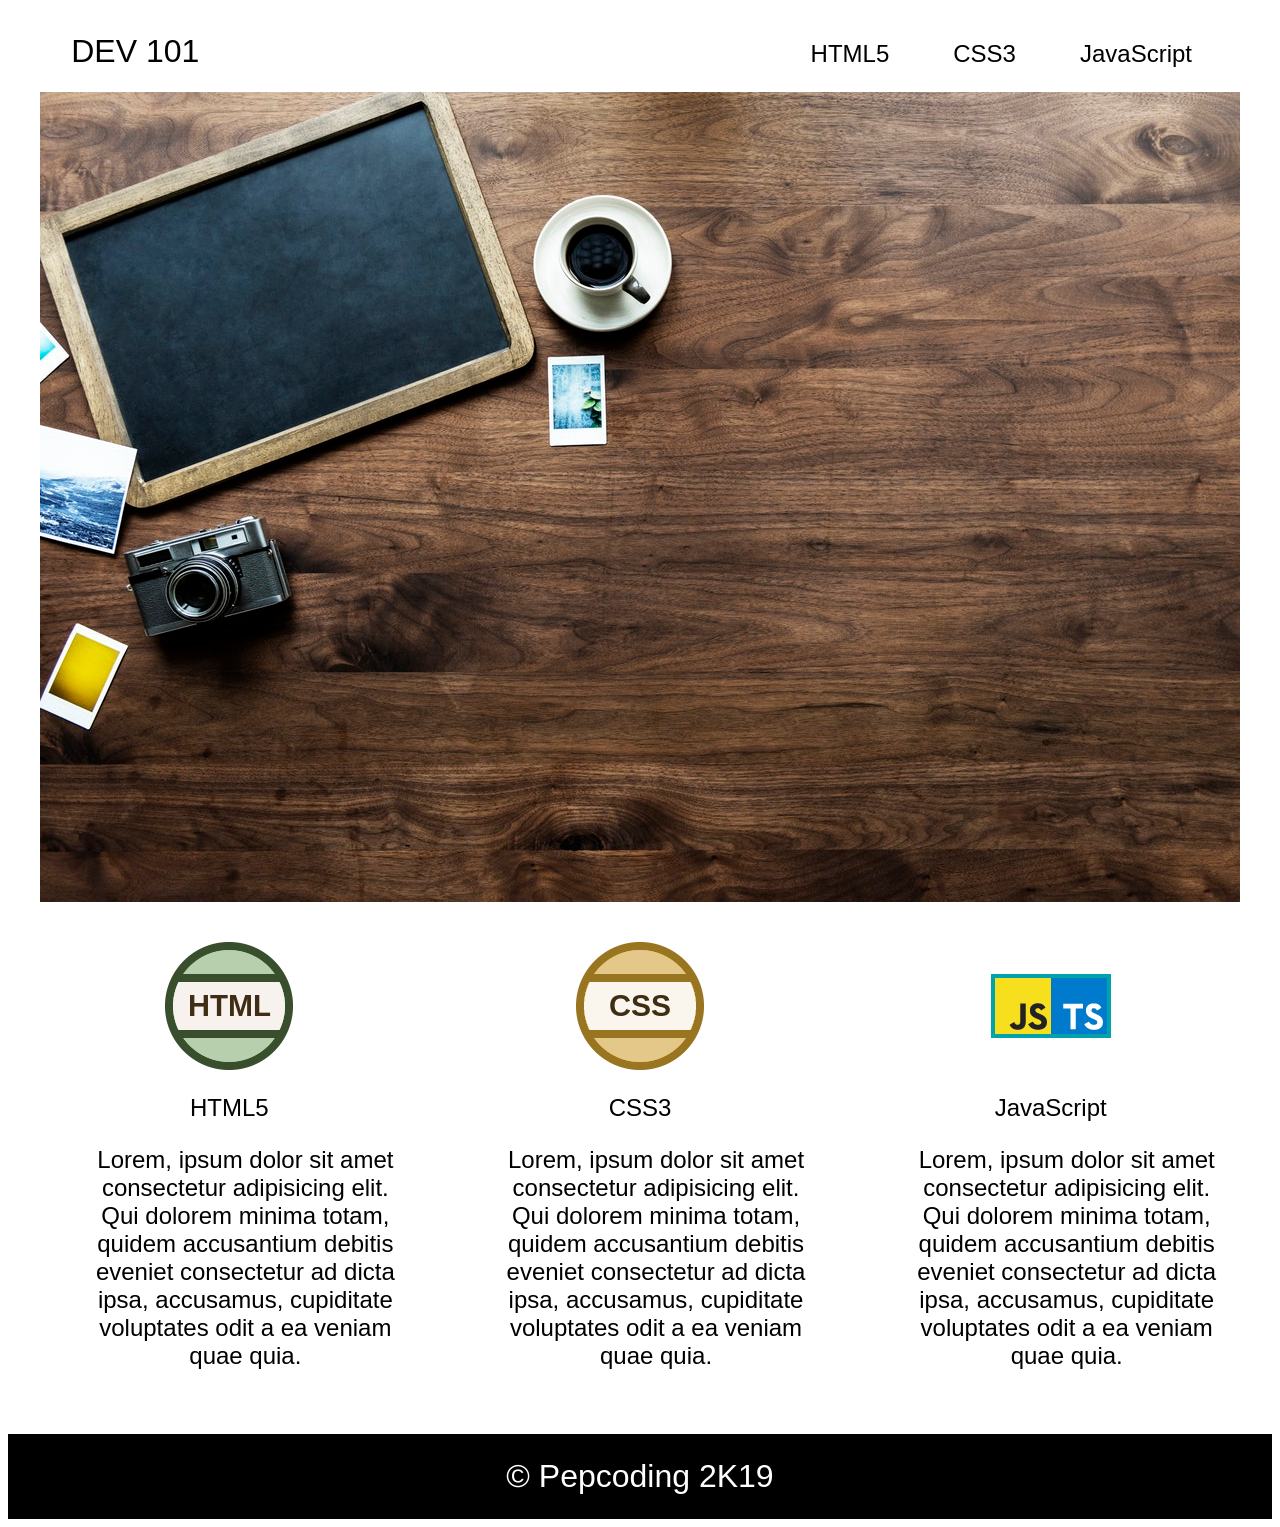
<file: 2_Html_Css/28Dec/final/index.html>
<!DOCTYPE html>
<html lang="en">
<head>
  <meta charset="UTF-8" />
  <meta name="viewport" content="width=device-width, initial-scale=1.0" />
  <meta http-equiv="X-UA-Compatible" content="ie=edge" />
  <title>Document</title>
   <style>
    html {
      border: 0;
      margin: 0;
      font-family: "Segoe UI", Tahoma, Geneva, Verdana, sans-serif;
      scroll-behavior: smooth;
    }
    header h1 {
      float: left;
      margin-top: 2%;
      padding-left: 5%;
      font-weight: 400;
    }
    .navigation {
      display: flex;
      float: right;
      padding-right: 3rem;
    }
    li {
      list-style: none;
      padding: 0 2rem;
      margin-top: 1rem;
      font-size: 1.5rem;
    }
    a {
        text-decoration: none;
        /* transition: all 0.2s; */
      }
      a:link,a:visited {
        color: black;
      }
      a:hover,a:active {
        color: red;
      }
    .showcase {
      width: 95%;
      height: 90vh;
      margin: auto;
      overflow: hidden;
    }
    .article {
      display: flex;
      margin: 1rem;
    }
    .container {
     
      text-align: center;
      padding: 1.5rem;
    }
    h2 {
      font-weight: 500;
    }
    p {
      font-size: 1.5rem;
      padding-left: 2rem;
    }
    footer {
      text-align: center;
      font-size: 2rem;
      color: white;
      background-color: black;
      padding: 1.5rem;
    }
  </style> 
</head>
<body>
  <header>
          <h1>DEV 101</h1>
          <ul class="navigation">
            <li><a href="#article">HTML5</a></li>
            <li><a href="#article">CSS3</a></li>
            <li><a href="#article">JavaScript</a></li>
          </ul>
  </header>
  <div class="showcase">
    <img src="lap.jpeg" alt="" />
  </div>
  <div class="article" id="article">
    <div class="container">
      <div class="image">
        <img src="html.png" alt="img" />
      </div>
      <div class="discription">
        <h2>HTML5</h2>
        <p>
          Lorem, ipsum dolor sit amet consectetur adipisicing elit. Qui dolorem
          minima totam, quidem accusantium debitis eveniet consectetur ad dicta
          ipsa, accusamus, cupiditate voluptates odit a ea veniam quae quia.
        </p>
      </div>
    </div>
    <div class="container">
      <div class="image">
        <img src="css.png" alt="img" />
      </div>
      <div class="discription">
        <h2>CSS3</h2>
        <p>
          Lorem, ipsum dolor sit amet consectetur adipisicing elit. Qui dolorem
          minima totam, quidem accusantium debitis eveniet consectetur ad dicta
          ipsa, accusamus, cupiditate voluptates odit a ea veniam quae quia.
        </p>
      </div>
    </div>
    <div class="container">
      <div class="image">
        <img src="icon.png" alt="img" />
      </div>
      <div class="discription">
        <h2>JavaScript</h2>
        <p>
          Lorem, ipsum dolor sit amet consectetur adipisicing elit. Qui dolorem
          minima totam, quidem accusantium debitis eveniet consectetur ad dicta
          ipsa, accusamus, cupiditate voluptates odit a ea veniam quae quia.
        </p>
      </div>
    </div>
  </div>
  <footer id="footer">
    &copy; Pepcoding  2K19
  </footer>
</body>
</html>
</file>
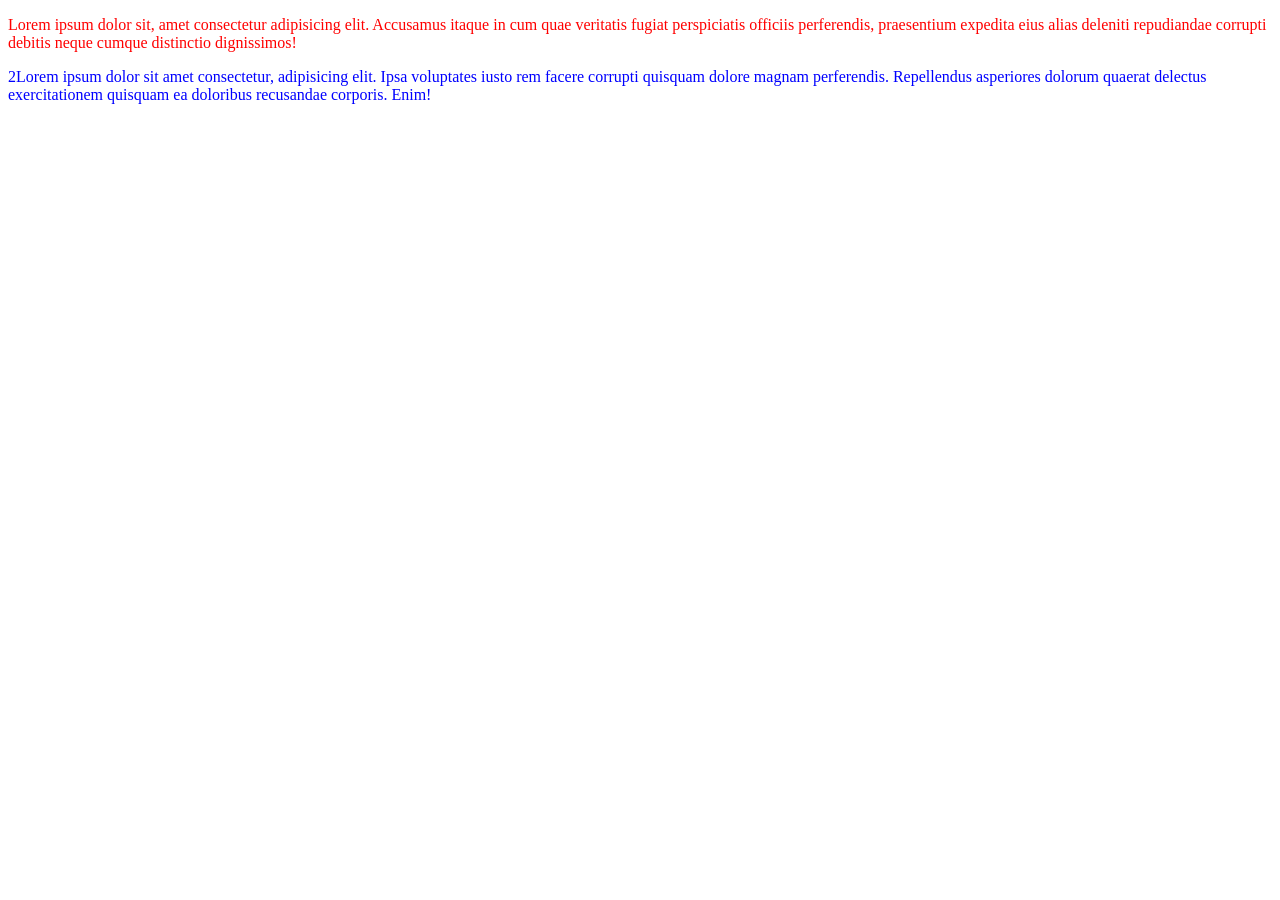
<file: 2_Html_Css/test.html>
<!DOCTYPE html>
<html lang="en">
<head>
    <meta charset="UTF-8">
    <meta http-equiv="X-UA-Compatible" content="IE=edge">
    <meta name="viewport" content="width=device-width, initial-scale=1.0">
    <title>Document</title>
</head>
<body>
    <style>
       p{color:pink;
    
    
        }
    </style>
    <p ><span style="color:red">Lorem ipsum dolor sit, amet consectetur adipisicing elit. Accusamus itaque in cum quae veritatis fugiat perspiciatis officiis perferendis, praesentium expedita eius alias deleniti repudiandae corrupti debitis neque cumque distinctio dignissimos!</p>
    <p style="color:blue">2Lorem ipsum dolor sit amet consectetur, adipisicing elit. Ipsa voluptates iusto rem facere corrupti quisquam dolore magnam perferendis. Repellendus asperiores dolorum quaerat delectus exercitationem quisquam ea doloribus recusandae corporis. Enim!</p>
</body>
</html>
</file>
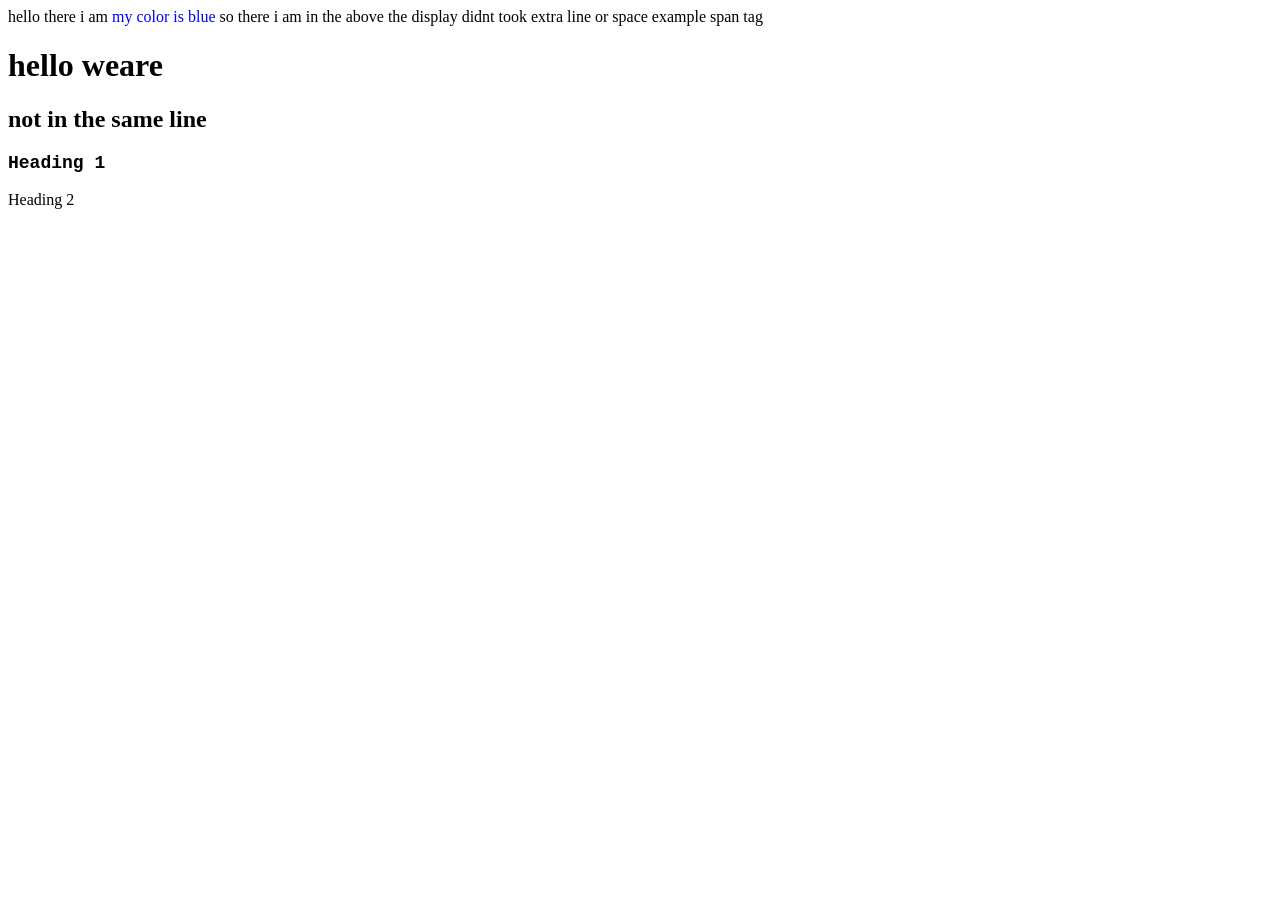
<file: 2_Html_Css/23Dec/1_font_inline_block_element.html>
<!DOCTYPE html>
<html lang="en">
<head>
    <meta charset="UTF-8">
    <meta http-equiv="X-UA-Compatible" content="IE=edge">
    <meta name="viewport" content="width=device-width, initial-scale=1.0">
    <title>Document</title>
</head>
   <Style>.he1{
    font-size:large;
    font-family: 'Courier New', Courier, monospace;
    font-weight: bold;
   }</style>                                                                                                                                                                                                                                                                                                                                                                                                                                                                                                                                                                                                                                                                                                                                                                                                                                                                                                                                                                                                                                                                                                                                                                                                                                                                                                                                                                                                                                                                                                                                                                                                                                                                                                                                                                                                                                                                                                                                                                                                                                                                                                                                                                                                                                                                                                                                                                                                                                                                                                                                                                                                                                                                                                                                                                                                                                                                                                                                                                                                                                                                                                                                                                                                                                                                                                                                                                                                                                                                                                                                                                                                                                                                                                                                                                                                                                                                                                                                                                                                                                                                                                                                                                                                                                                                                                                                                                                                                                                                                                                                                                                                                                                                                                                                                                                                                                                                                                                                                                                                                                                                                                                                                                                                                                                                                           
<body>

     <!--Inline element- the dont take extra line or space example span tag -->
    hello there i am<span style="color:blue"> my color is blue</span> so there i am  
    in the above  the display didnt took extra line or space example span tag
    <!--Block element always start with the new line-->

    <h1>hello weare</h1><h2> not in the same line</h2>
    <p class="he1">Heading 1</p>
    <p class="he2">Heading 2</p>
    <!--agar  2 h tag likha hai  and system me apne se next line pe print nahi kiya then wo in Block elemet hua -->

<!--
    INLINE Element- those element which we write  they comes in same line  are called  line element 
    Block Element- those element which we write they comes in the next line are called  block element
--></body>
</html>
</file>
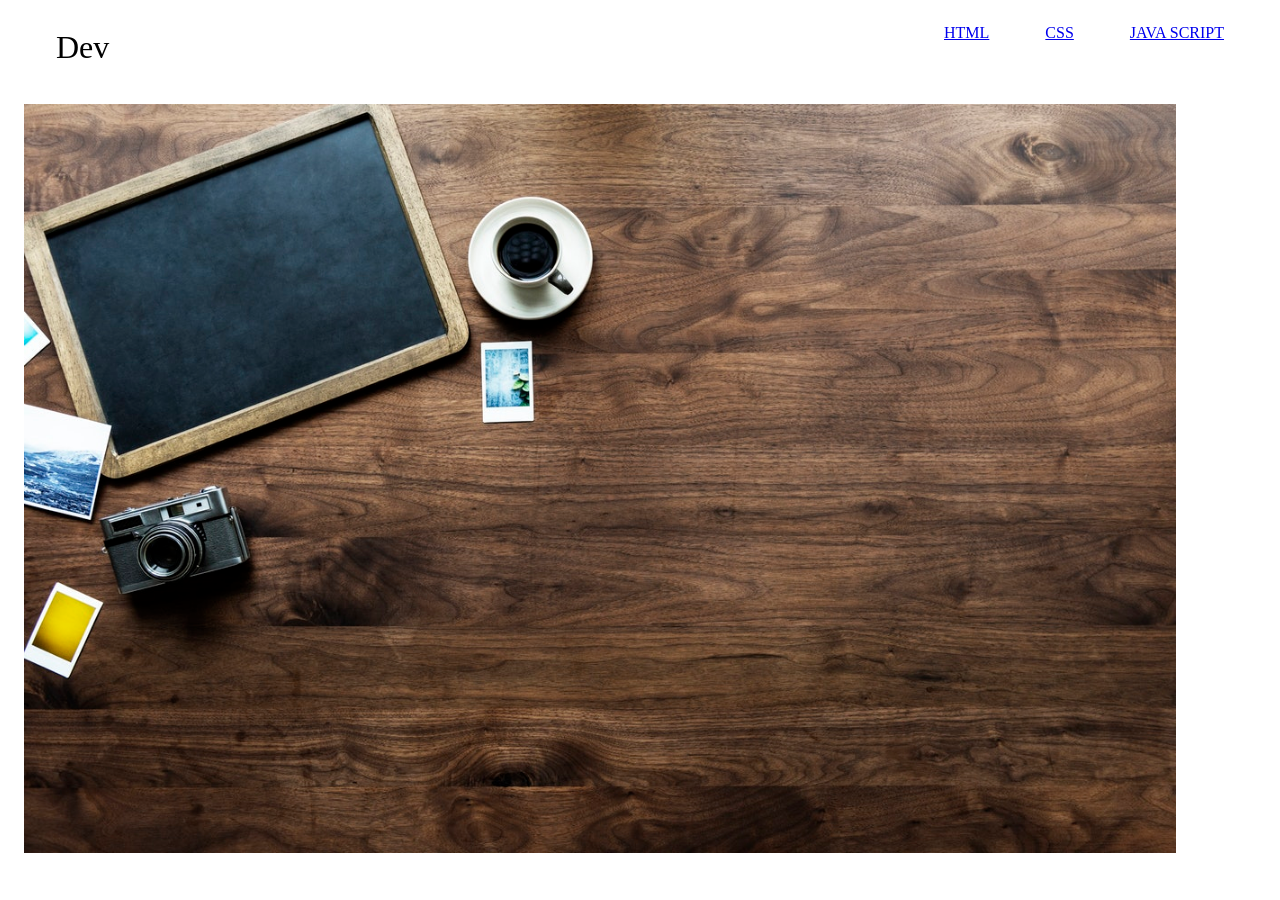
<file: 2_Html_Css/28Dec/website2.html>
<!DOCTYPE html>
<html lang="en">
<head>
    <meta charset="UTF-8">
    <meta http-equiv="X-UA-Compatible" content="IE=edge">
    <meta name="viewport" content="width=device-width, initial-scale=1.0">
    <title>Document</title>
    <link rel="stylesheet" href="Style2.css"> 
</head>
<body>

    <HEADER>
       <h1>Dev</h1>
        <nav>
            <ul>
                <li><a href="http://">HTML</a></li>
                <li><a href="http://">CSS</a></li>
                <li><a href="http://">JAVA SCRIPT</a></li>
            </ul>
        </nav>
    </HEADER>
    <section>
        <img src="../28Dec/final/lap.jpeg" alt="" class="showimage">
    </section>

    <article>
        <div>
            
        </div>
    </article>
    
</body>
</html>
</file>
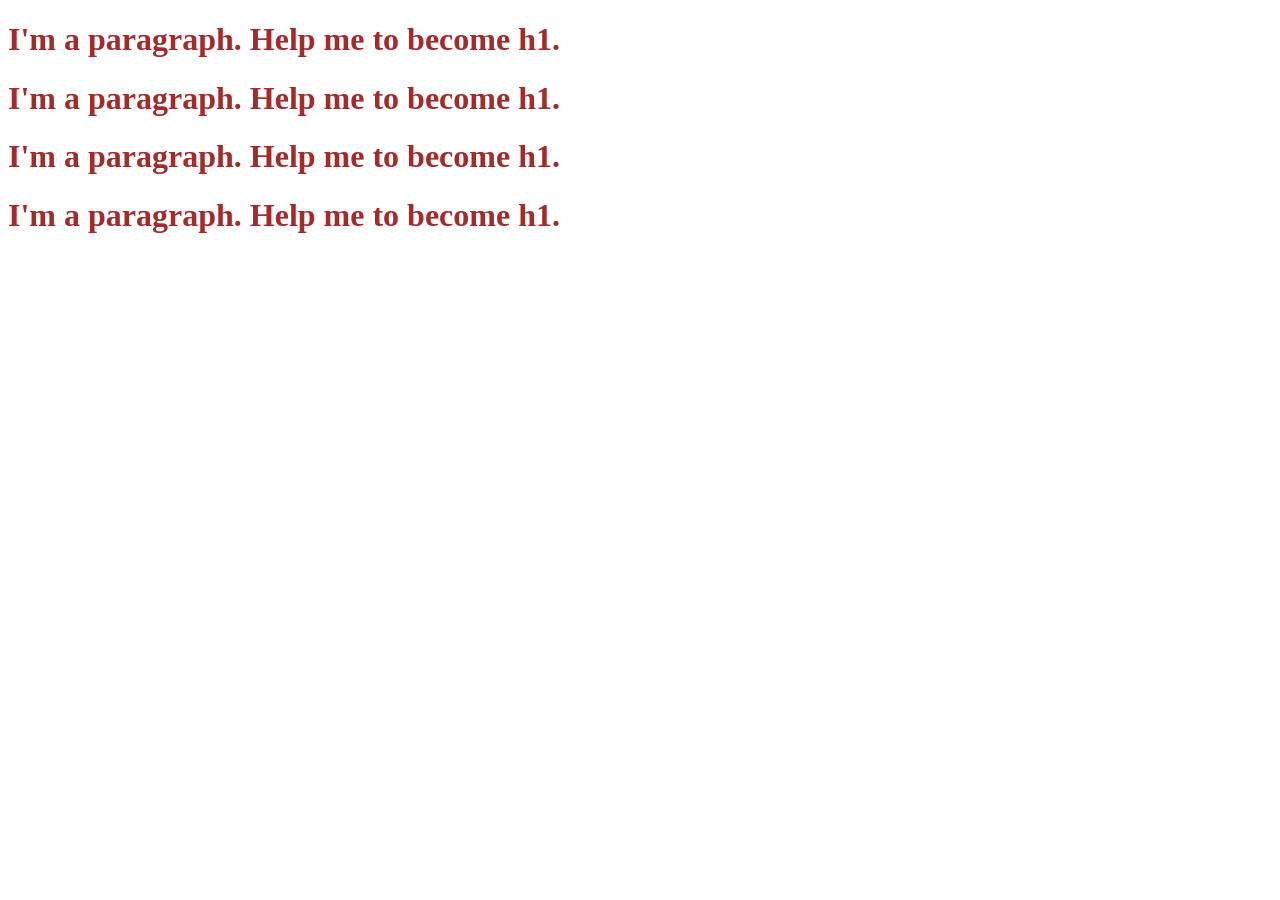
<file: 2_Html_Css/Css_Selector_question/q1.html>
<!DOCTYPE html>
<html lang="en">

<head>
    <meta charset="UTF-8">
    <meta name="viewport" content="width=device-width, initial-scale=1.0">
    <title>Document</title>

    <style>
        /* css selector */
        /* element selector */
        h1{
            color:brown
        }
        
        
    </style>
</head>

<body>
    <!-- add css styles to all p tags making it blue   -->
    <h1>I'm a paragraph. Help me to become h1.</h1>
    <h1>I'm a paragraph. Help me to become h1.</h1>
    <h1>I'm a paragraph. Help me to become h1.</h1>
    <h1>I'm a paragraph. Help me to become h1.</h1>
</body>

</html>
</file>
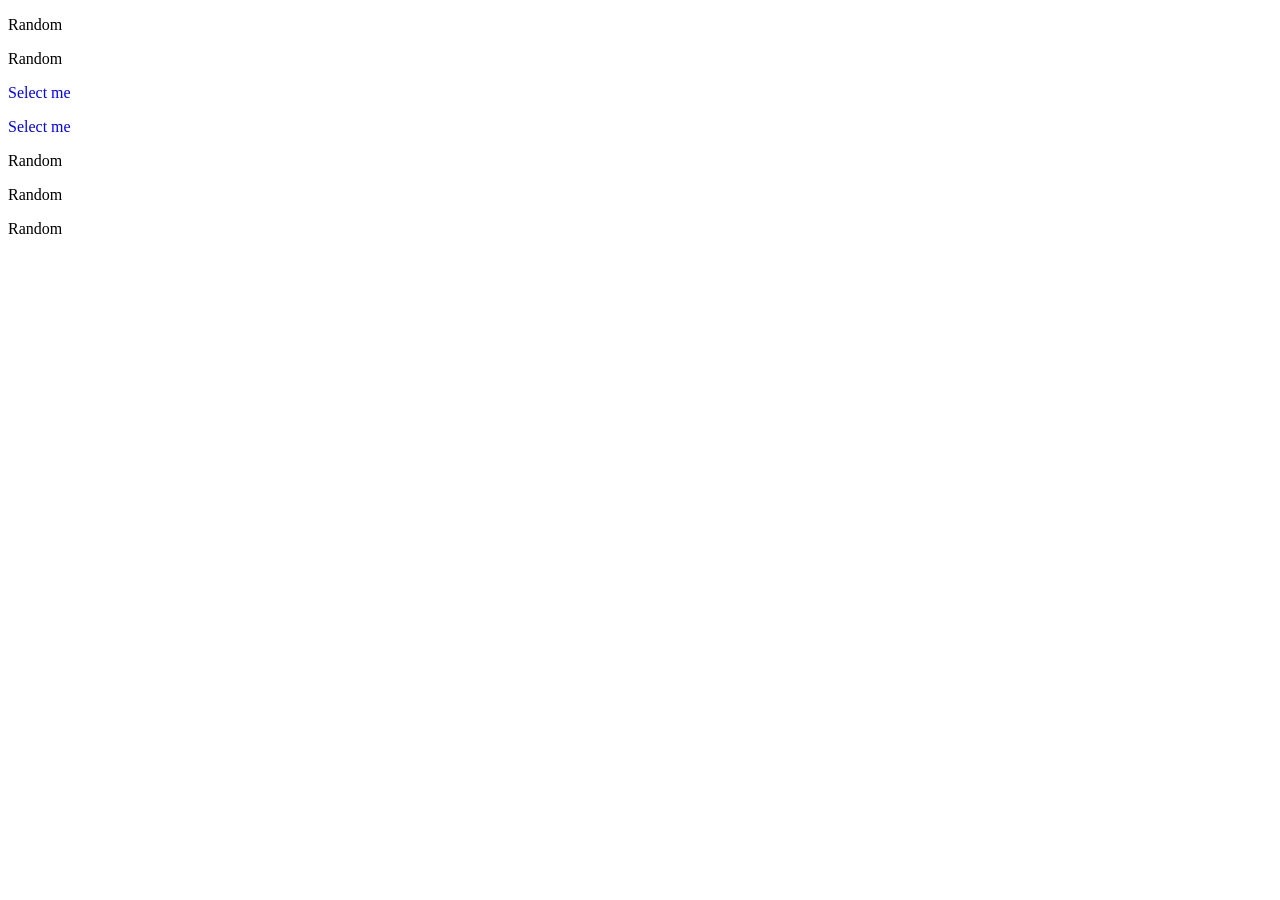
<file: 2_Html_Css/Css_Selector_question/q10.html>
<!DOCTYPE html>
<html lang="en">

<head>
    <meta charset="UTF-8" />
    <meta name="viewport" content="width=device-width, initial-scale=1.0" />
    <title>Document</title>
    <style>
     #the-one>.c1.c2{
        color:blue;
     }
    </style>
</head>

<body>
    <!-- Select the element with "Select me" and make it blue  -->
   <!-- CSS selector are used to  select particular html element  and ther are many ways these 9 question-->
    <div class="some-class">
        <div id="the-one">
            <p>Random</p>
            <div> 
                <p class="c1 c2">Random</p>
            </div>
            <p class="c1 c2">Select me</p>
            <div class="c1 c2">Select me</div>
        </div>
    </div>
    <div class="some-class">
        <p class="c1">Random</p>
        <p class="c2">Random</p>
        <p class="c1 c2">Random</p>
    </div>
    
</body>

</html>
</file>
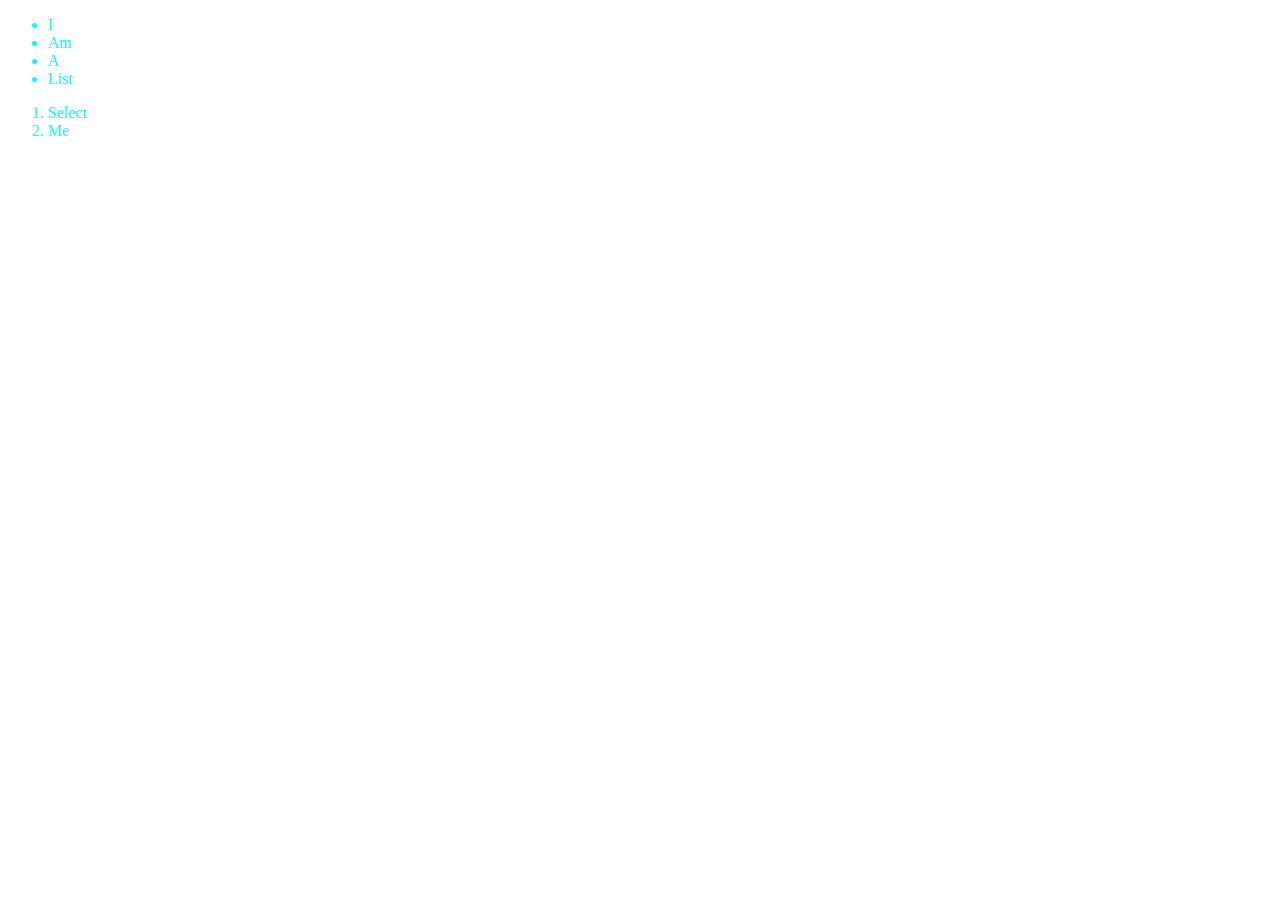
<file: 2_Html_Css/Css_Selector_question/q2.html>
<!DOCTYPE html>
<html lang="en">

<head>
    <meta charset="UTF-8">
    <meta name="viewport" content="width=device-width, initial-scale=1.0">
    <title>Document</title>
    <style>
        /* descendent selector - not the direct children*/
    div li{
        color:aqua;
    }
        /*we can call any descendent of the parent ex -us*/
     div ol {
         color: blue;
     } 
     div ul {
         color: red;
     }
        
    </style>
</head>

<body>
    <!-- write css selector to select the obvious list items make them blue -->
    <div>
        <ul>
            <li>I</li>
            <li>Am</li>
            <li>A</li>
            <li>List</li>
        </ul>
    </div>
    
    <div>
        <ol>
            <li>Select</li>
            <li>Me</li>
        </ol>
    </div>
</body>

</html>
</file>
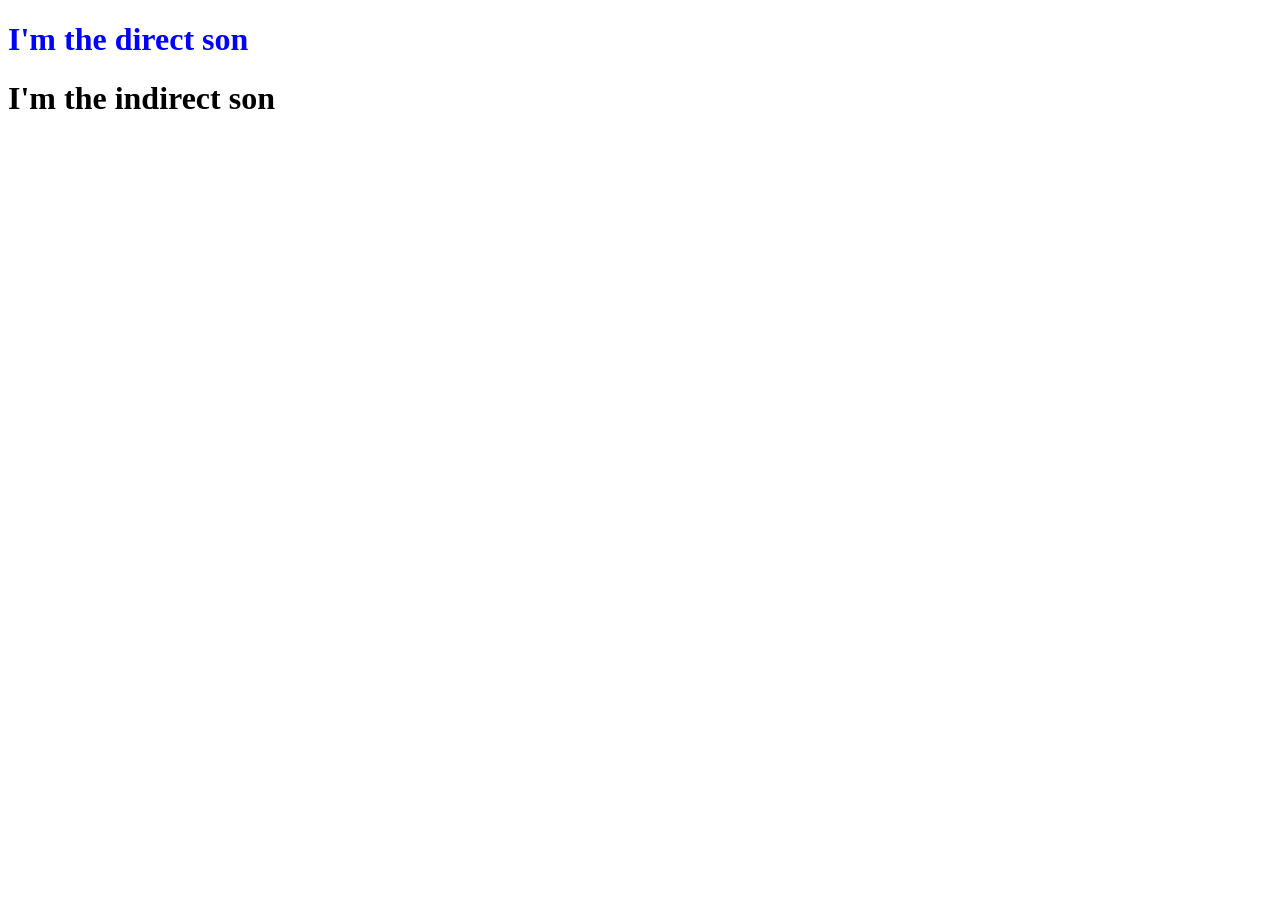
<file: 2_Html_Css/Css_Selector_question/q3.html>
<!DOCTYPE html>
<html lang="en">

<head>
    <meta charset="UTF-8">
    <meta name="viewport" content="width=device-width, initial-scale=1.0">
    <title>Document</title>
    <style>
        /* children selector -it is a direct connection fo rthis we will use greater then sign use just baad wale*/
        div>h1>span{
            color: blue;
        }
        
        
        
    </style>
</head>

<body>

    <!-- select "I'm the direct son" and make it blue -->

    <div>
        <h1>
            <span>I'm the direct son</span>
        </h1>
    </div>

    <div>
        <span>
            <h1>
                <span>I'm the indirect son</span>
            </h1>
        </span>
    </div>

</body>

</html>
</file>
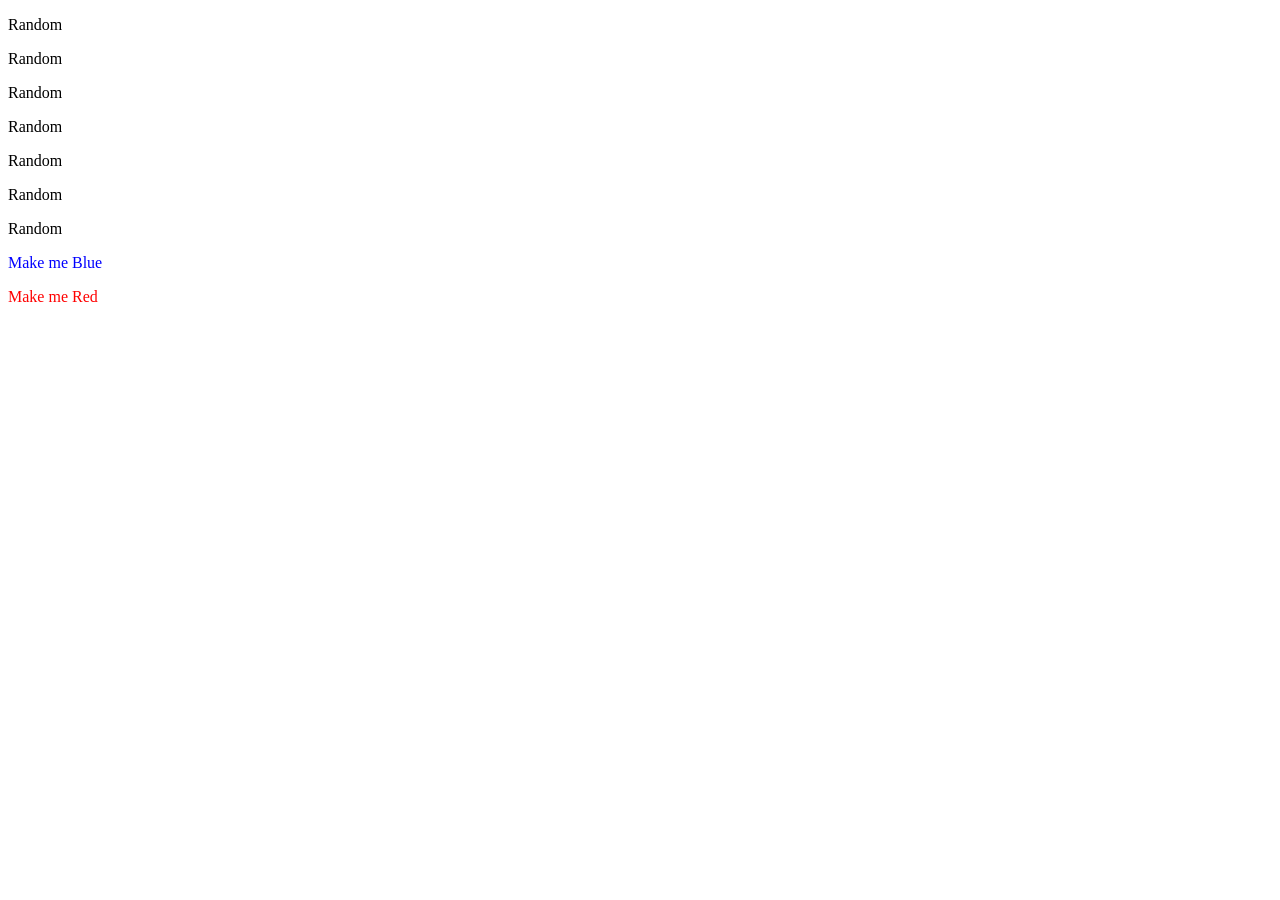
<file: 2_Html_Css/Css_Selector_question/q4.html>
<!DOCTYPE html>
<html lang="en">

<head>
    <meta charset="UTF-8">
    <meta name="viewport" content="width=device-width, initial-scale=1.0">
    <title>Document</title>
    <style>
        /* class selector */
        .class1{
            color:blue;

        }

        .class2{
            color: red;
        }
        
    </style>
</head>

<body>
    <!-- Select the obvious p tags and make class 1 blue and class 2 red  -->
    <p>Random</p>
    <p>Random</p>
    <p>Random</p>
    <p>Random</p>
    <p>Random</p>
    <p>Random</p>
    <p>Random</p>

    <p class="class1">Make me Blue</p>
    <p class="class2">Make me Red</p>

</body>

</html>
</file>
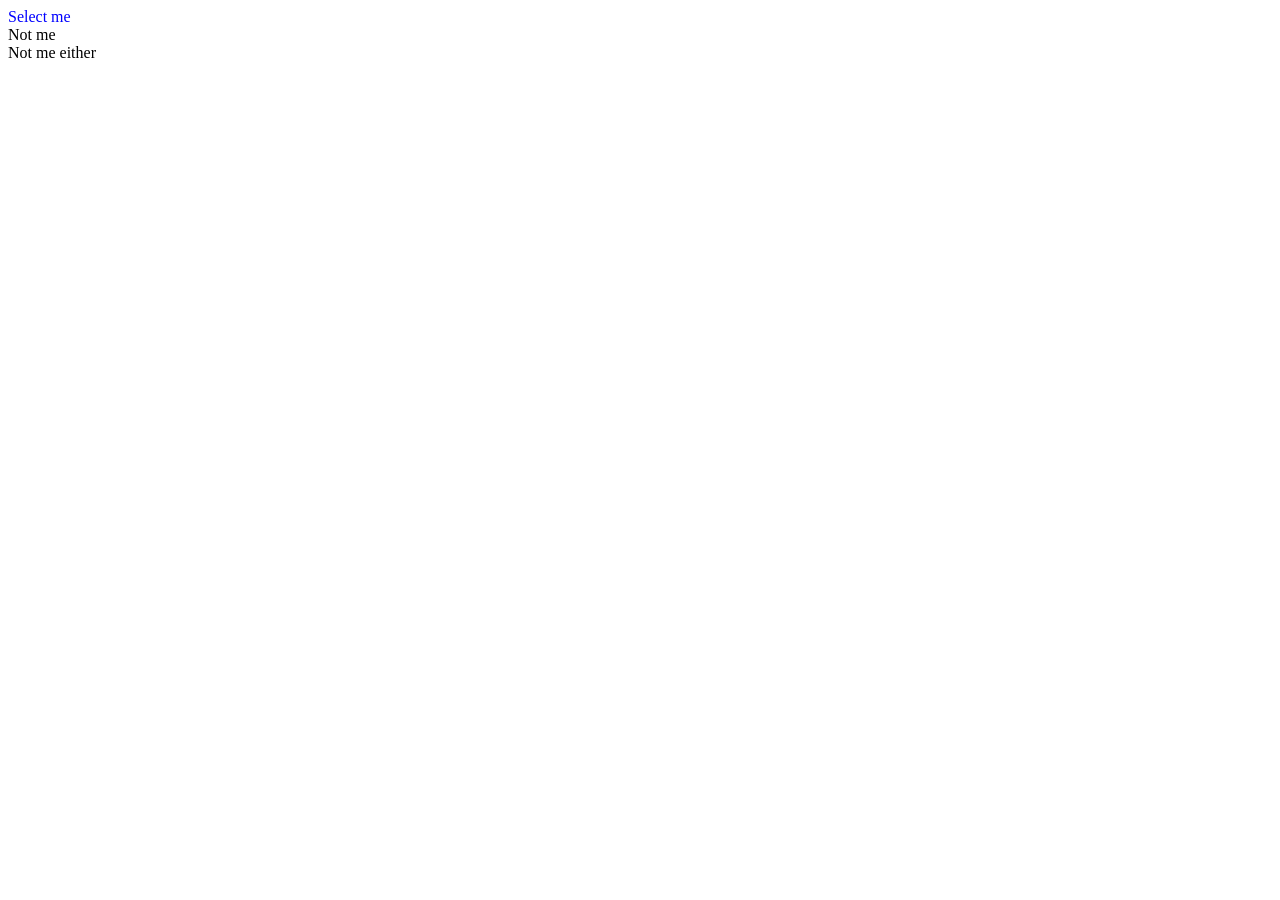
<file: 2_Html_Css/Css_Selector_question/q5.html>
<!DOCTYPE html>
<html lang="en">

<head>
    <meta charset="UTF-8">
    <meta name="viewport" content="width=device-width, initial-scale=1.0">
    <title>Document</title>
    <style>
        /* multiple class on same elements*/
        .m2.m1{
            color:blue;
        }
       
    </style>
</head>

<body>
    <!-- Select the element with multiple classes(m1 & m2) and make them blue -->
    <div class="m1 m2">
        Select me
    </div>

    <div class="m1">Not me</div>
    <div class="m2">Not me either</div>
</body>

</html>
</file>
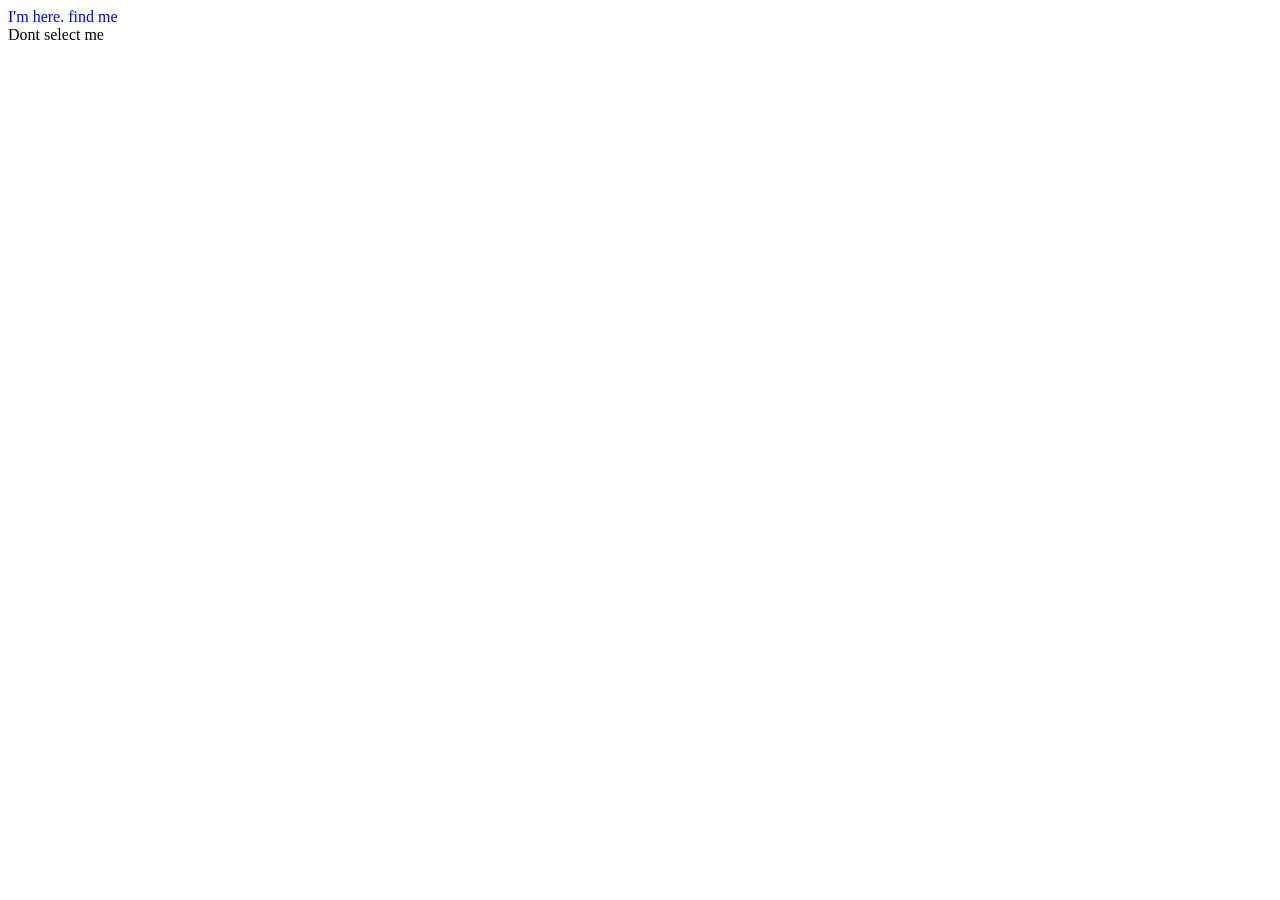
<file: 2_Html_Css/Css_Selector_question/q6.html>
<!DOCTYPE html>
<html lang="en">

<head>
  <meta charset="UTF-8" />
  <meta name="viewport" content="width=device-width, initial-scale=1.0" />
  <title>Document</title>
  <style>
    /* classes desendent */
     .c1 span .c2{
           color: blue;
     }
   
  </style>
</head>

<body>
  <!-- Select "I'm here. find me" and make it blue  -->

  <div class="c1">
    <div>
      <div>
        <span>
          <div class="c2">I'm here. find me</div>
        </span>
      </div>
    </div>

  </div>
    
    <span>
      <div class="c1">Dont select me</div>
    </span>
</body>

</html>
</file>
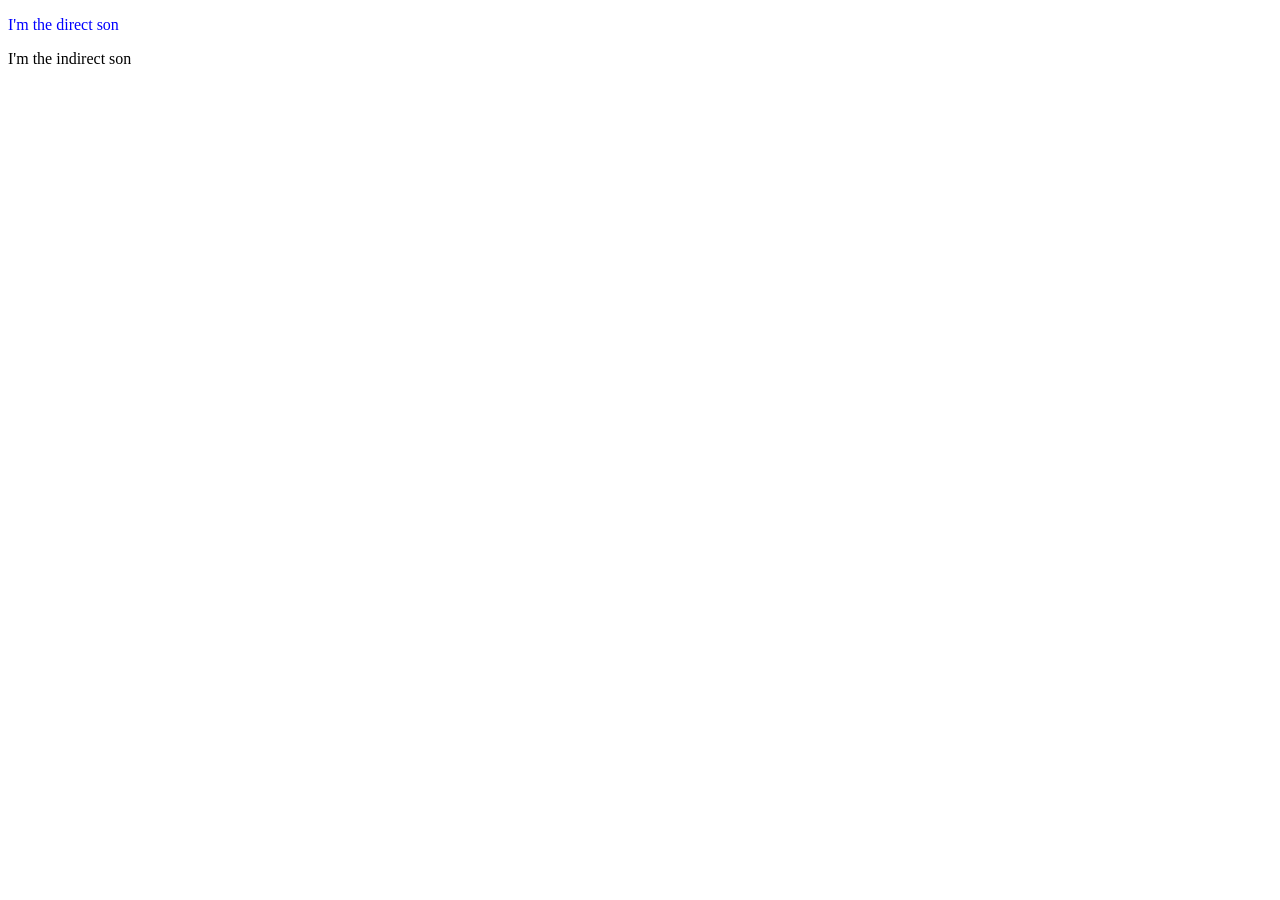
<file: 2_Html_Css/Css_Selector_question/q7.html>
<!DOCTYPE html>
<html lang="en">

<head>
    <meta charset="UTF-8">
    <meta name="viewport" content="width=device-width, initial-scale=1.0">
    <title>Document</title>
</head>
<style>
    /* class with children combinator */
        .c1>p{
            color: blue;
        }

      
</style>

<body>

    <!-- select "I'm the direct son" and make it blue  -->
    <div class="c1">
        <p>
            I'm the direct son
        </p>
    </div>

    <div class="c1">
        <span>
            <p>I'm the indirect son</p>
        </span>
    </div>

</body>

</html>
</file>
<file: 2_Html_Css/28Dec/Style2.css>
HEADER h1{
    font-weight:200;
} 
header{
    display: flex;
    justify-content: space-between;
    margin: 0 3rem;
}
nav{width:20rem;

position: relative;
top: 1 rem;}
 ul{
  display: flex;
  justify-content: space-between;
    list-style: none;
}
.showimage{width: 90vw;
margin:1rem;}
</file>
